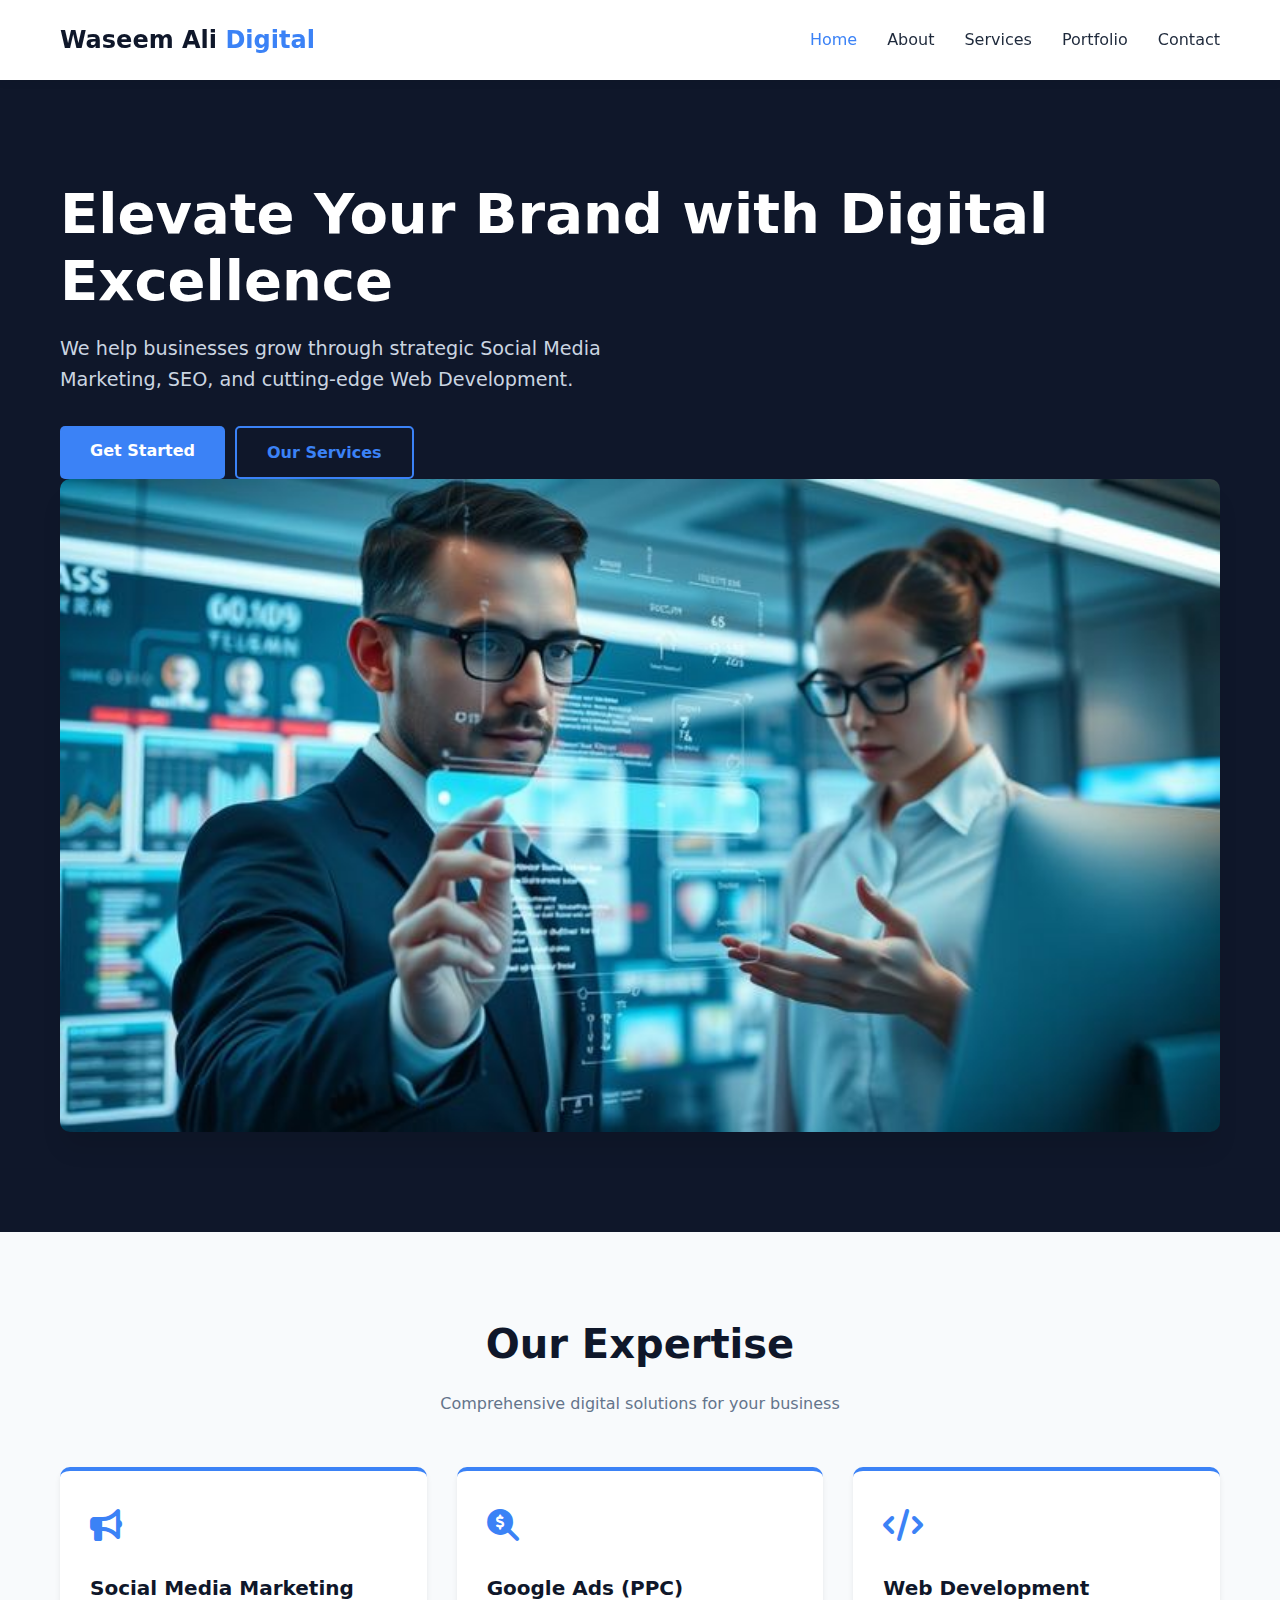
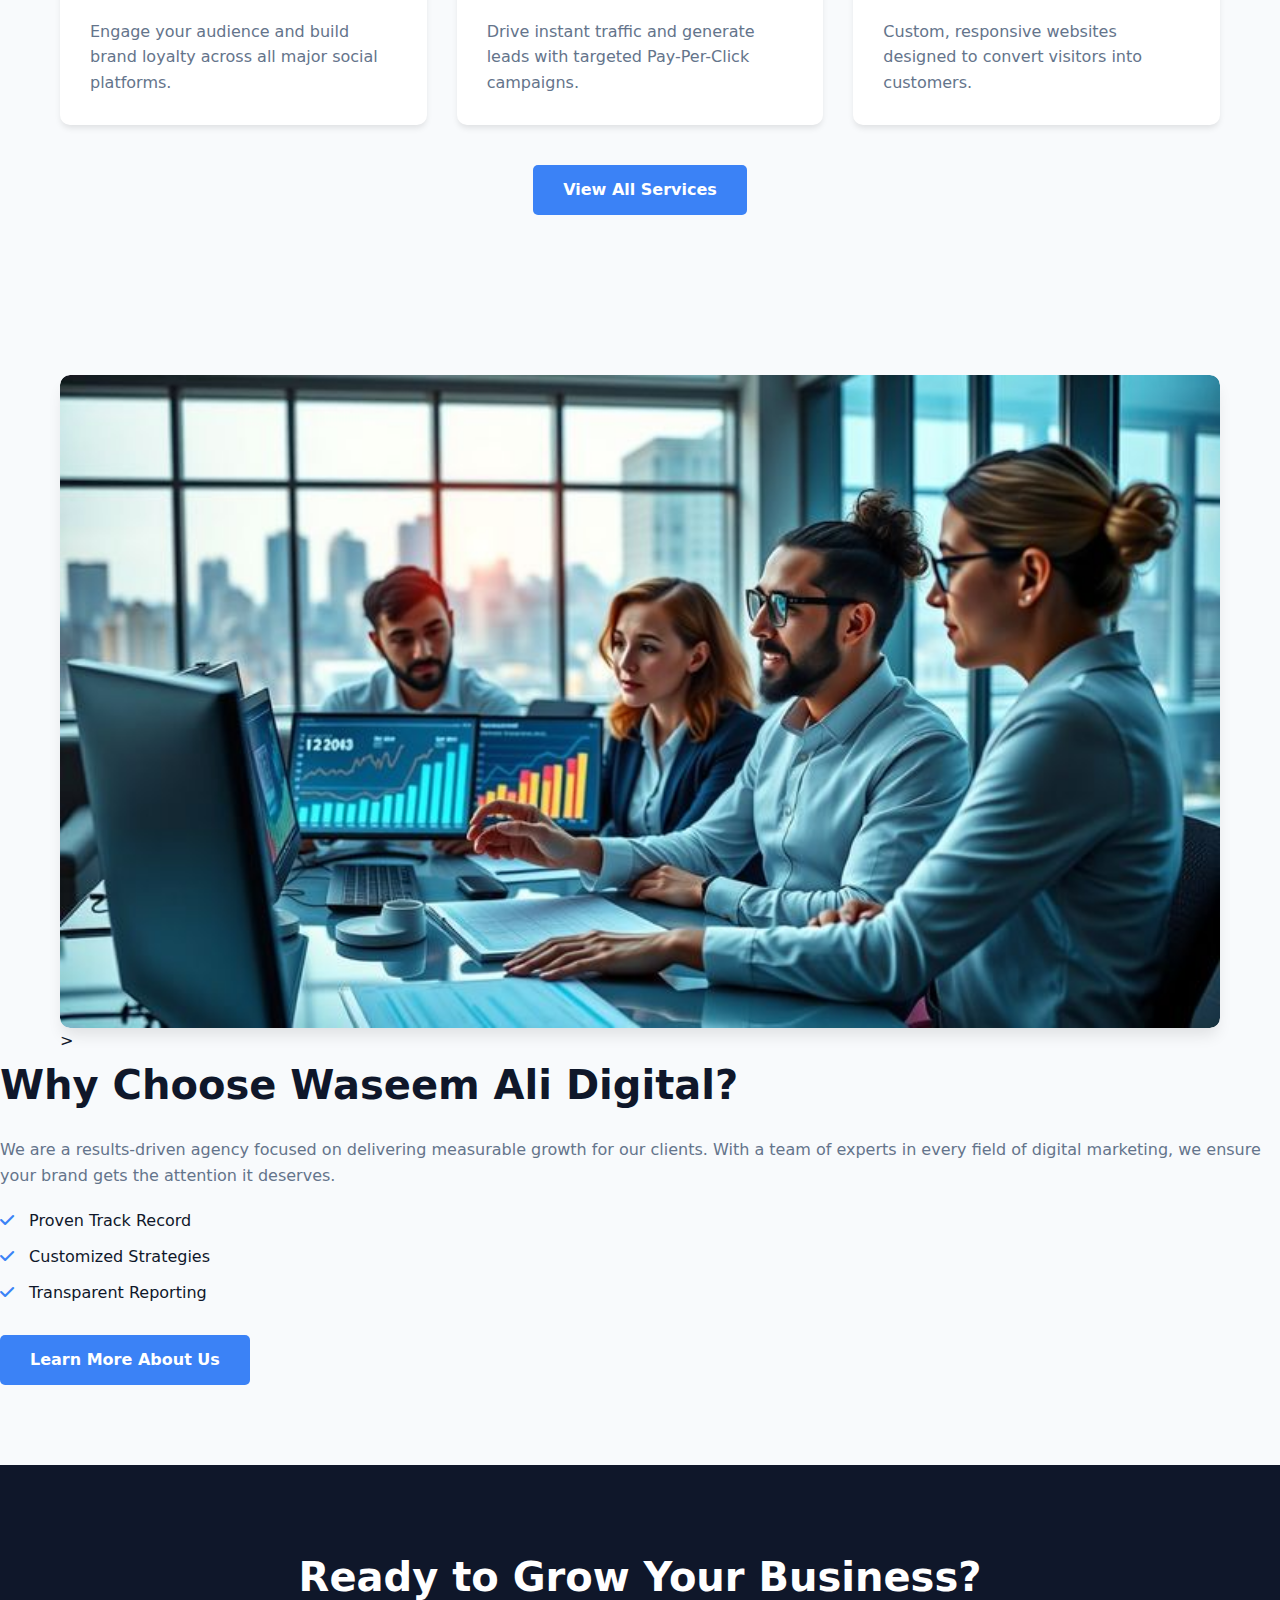
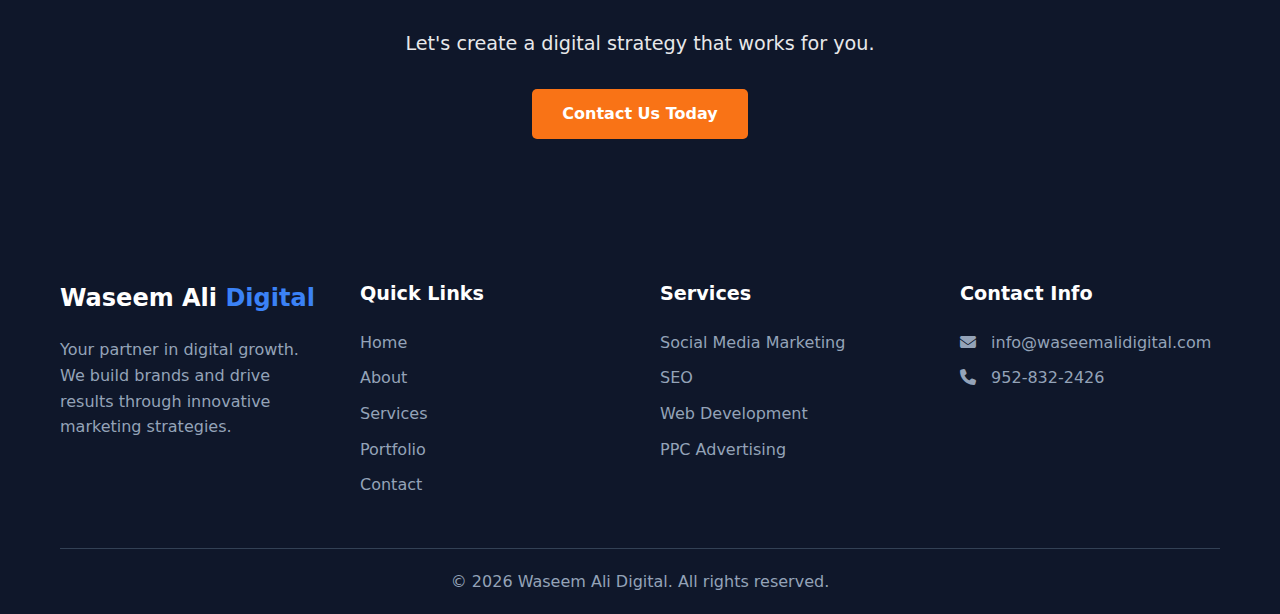
<file: index.html>
<!DOCTYPE html>
<html lang="en">
<head>
    <meta charset="UTF-8">
    <meta name="viewport" content="width=device-width, initial-scale=1.0">
    <title>Waseem Ali Digital | Digital Marketing Agency</title>
    <link rel="stylesheet" href="style.css">
    <link rel="stylesheet" href="https://cdnjs.cloudflare.com/ajax/libs/font-awesome/6.4.0/css/all.min.css">
</head>
<body>
    <!-- Header -->
    <header>
        <div class="container navbar">
            <a href="index.html" class="logo">Waseem Ali <span>Digital</span></a>
            <div class="mobile-toggle">
                <i class="fas fa-bars"></i>
            </div>
            <ul class="nav-links">
                <li><a href="index.html" class="active">Home</a></li>
                <li><a href="about.html">About</a></li>
                <li><a href="services.html">Services</a></li>
                <li><a href="portfolio.html">Portfolio</a></li>
                <li><a href="contact.html">Contact</a></li>
            </ul>
        </div>
    </header>

    <!-- Hero Section -->
    <section class="hero">
        <div class="container grid-2 items-center">
            <div class="hero-content">
                <h1>Elevate Your Brand with Digital Excellence</h1>
                <p>We help businesses grow through strategic Social Media Marketing, SEO, and cutting-edge Web Development.</p>
                <div class="flex gap-1">
                    <a href="contact.html" class="btn btn-primary">Get Started</a>
                    <a href="services.html" class="btn btn-outline">Our Services</a>
                </div>
            </div>
            <div class="hero-image">
                <!-- Placeholder for Hero Image -->
                <img src="image/a.jpeg" alt="Digital Marketing Strategy" style="width: 100%; border-radius: 10px; box-shadow: 0 20px 25px -5px rgba(0, 0, 0, 0.1);">
            </div>
        </div>
    </section>

    <!-- Services Preview -->
    <section class="section bg-light">
        <div class="container">
            <div class="text-center" style="margin-bottom: 50px;">
                <h2 style="font-size: 2.5rem; margin-bottom: 15px;">Our Expertise</h2>
                <p style="color: var(--gray);">Comprehensive digital solutions for your business</p>
            </div>
            <div class="grid grid-3">
                <div class="service-card">
                    <div class="service-icon"><i class="fas fa-bullhorn"></i></div>
                    <h3>Social Media Marketing</h3>
                    <p>Engage your audience and build brand loyalty across all major social platforms.</p>
                </div>
                <div class="service-card">
                    <div class="service-icon"><i class="fas fa-search-dollar"></i></div>
                    <h3>Google Ads (PPC)</h3>
                    <p>Drive instant traffic and generate leads with targeted Pay-Per-Click campaigns.</p>
                </div>
                <div class="service-card">
                    <div class="service-icon"><i class="fas fa-code"></i></div>
                    <h3>Web Development</h3>
                    <p>Custom, responsive websites designed to convert visitors into customers.</p>
                </div>
            </div>
            <div class="text-center" style="margin-top: 40px;">
                <a href="services.html" class="btn btn-primary">View All Services</a>
            </div>
        </div>
    </section>

    <!-- About Preview -->
    <section class="section">
        <div class="container grid-2 items-center">
            <div class="about-img">
                <img src="image/b.jpeg" alt="Team working" style="width: 100%; border-radius: 10px; box-shadow: 0 20px 25px -5px rgba(0, 0, 0, 0.1);">
            </div>>
            </div>
            <div class="about-content">
                <h2 style="font-size: 2.5rem; margin-bottom: 20px;">Why Choose Waseem Ali Digital?</h2>
                <p style="margin-bottom: 20px; color: var(--gray);">We are a results-driven agency focused on delivering measurable growth for our clients. With a team of experts in every field of digital marketing, we ensure your brand gets the attention it deserves.</p>
                <ul style="margin-bottom: 30px;">
                    <li style="margin-bottom: 10px;"><i class="fas fa-check" style="color: var(--secondary); margin-right: 10px;"></i> Proven Track Record</li>
                    <li style="margin-bottom: 10px;"><i class="fas fa-check" style="color: var(--secondary); margin-right: 10px;"></i> Customized Strategies</li>
                    <li style="margin-bottom: 10px;"><i class="fas fa-check" style="color: var(--secondary); margin-right: 10px;"></i> Transparent Reporting</li>
                </ul>
                <a href="about.html" class="btn btn-primary">Learn More About Us</a>
            </div>
        </div>
    </section>

    <!-- CTA Section -->
    <section class="section" style="background-color: var(--primary); color: var(--white); text-align: center;">
        <div class="container">
            <h2 style="font-size: 2.5rem; margin-bottom: 20px;">Ready to Grow Your Business?</h2>
            <p style="margin-bottom: 30px; font-size: 1.2rem; opacity: 0.9;">Let's create a digital strategy that works for you.</p>
            <a href="contact.html" class="btn btn-primary" style="background-color: var(--accent);">Contact Us Today</a>
        </div>
    </section>

    <!-- Footer -->
    <footer>
        <div class="container">
            <div class="footer-content">
                <div class="footer-col">
                    <h3 class="logo" style="color: var(--white); margin-bottom: 20px;">Waseem Ali <span>Digital</span></h3>
                    <p>Your partner in digital growth. We build brands and drive results through innovative marketing strategies.</p>
                </div>
                <div class="footer-col">
                    <h4>Quick Links</h4>
                    <ul>
                        <li><a href="index.html">Home</a></li>
                        <li><a href="about.html">About</a></li>
                        <li><a href="services.html">Services</a></li>
                        <li><a href="portfolio.html">Portfolio</a></li>
                        <li><a href="contact.html">Contact</a></li>
                    </ul>
                </div>
                <div class="footer-col">
                    <h4>Services</h4>
                    <ul>
                        <li><a href="services.html">Social Media Marketing</a></li>
                        <li><a href="services.html">SEO</a></li>
                        <li><a href="services.html">Web Development</a></li>
                        <li><a href="services.html">PPC Advertising</a></li>
                    </ul>
                </div>
                <div class="footer-col">
                    <h4>Contact Info</h4>
                    <ul>
                        <li><i class="fas fa-envelope" style="margin-right: 10px;"></i> info@waseemalidigital.com</li>
                        <li><i class="fas fa-phone" style="margin-right: 10px;"></i> 952-832-2426</li>
                    </ul>
                </div>
            </div>
            <div class="copyright">
                <p>&copy; 2026 Waseem Ali Digital. All rights reserved.</p>
            </div>
        </div>
    </footer>

    <script src="script.js"></script>
</body>
</html>
</file>
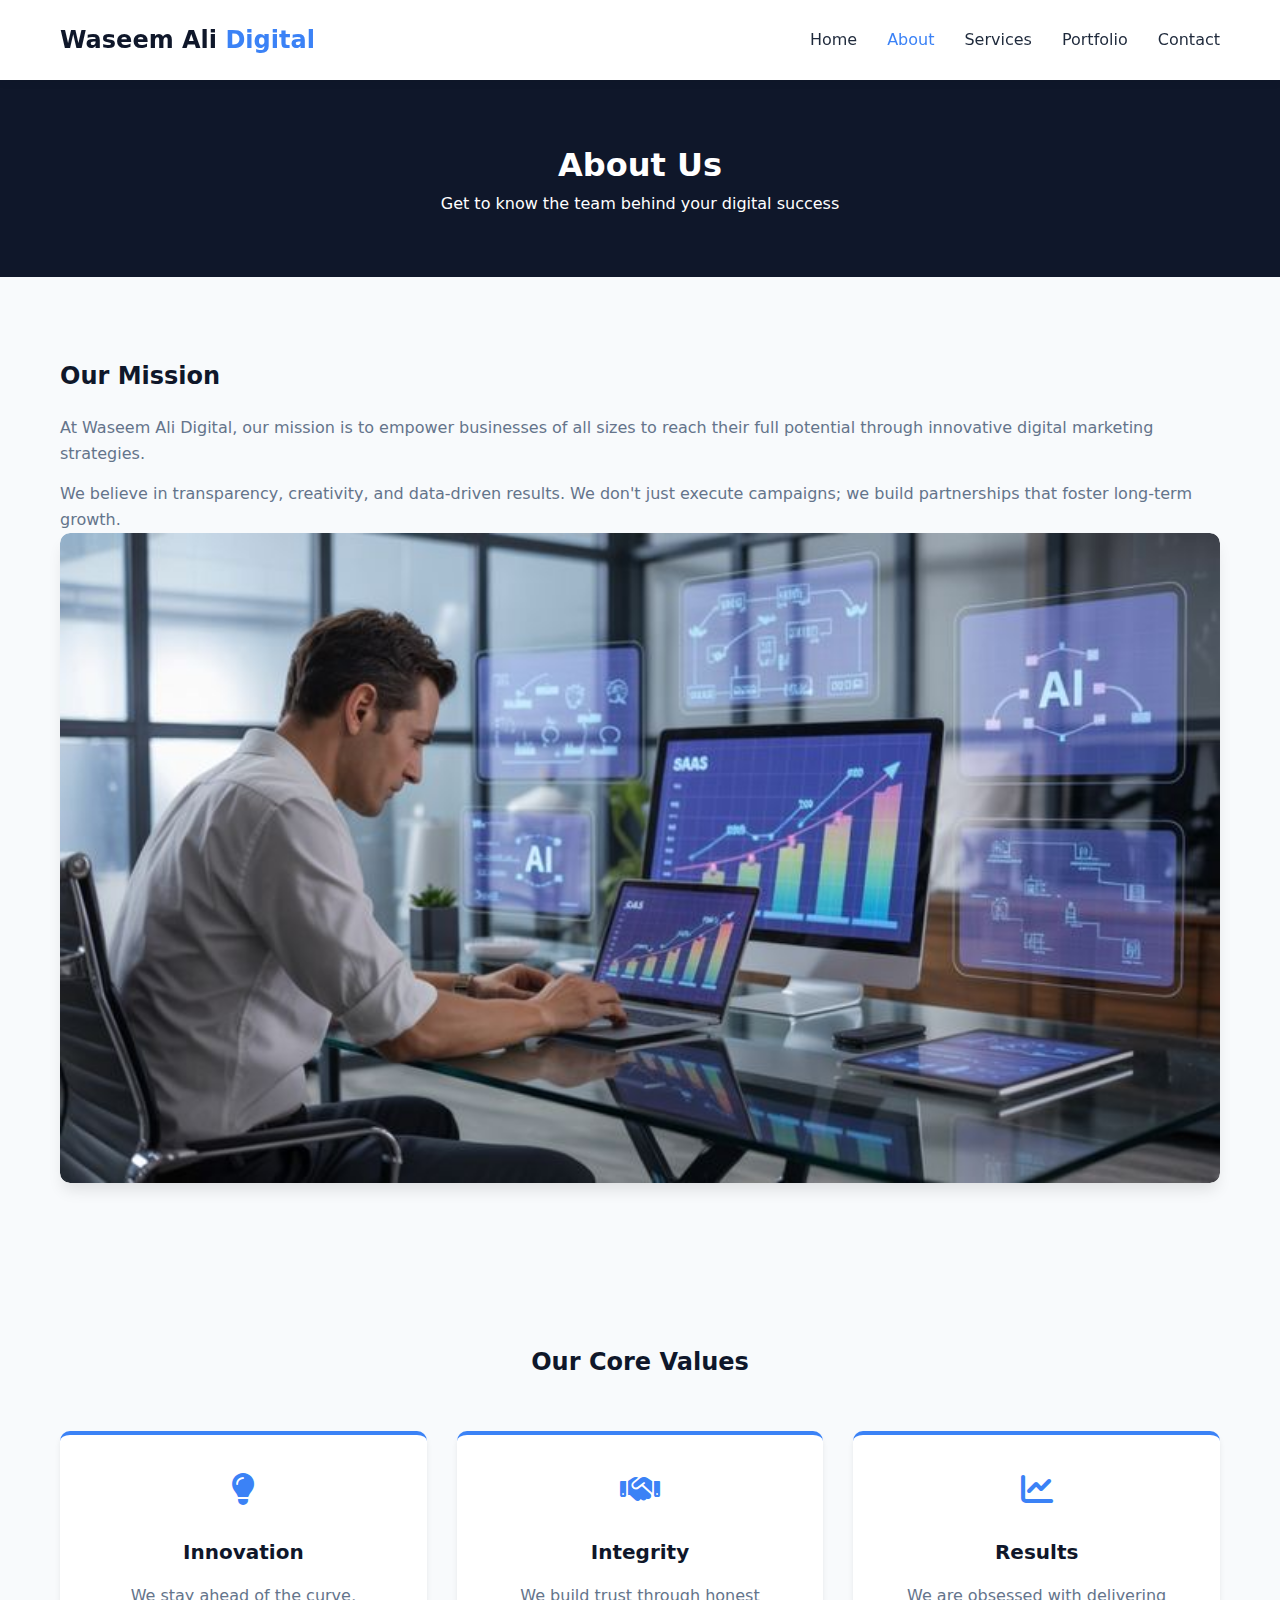
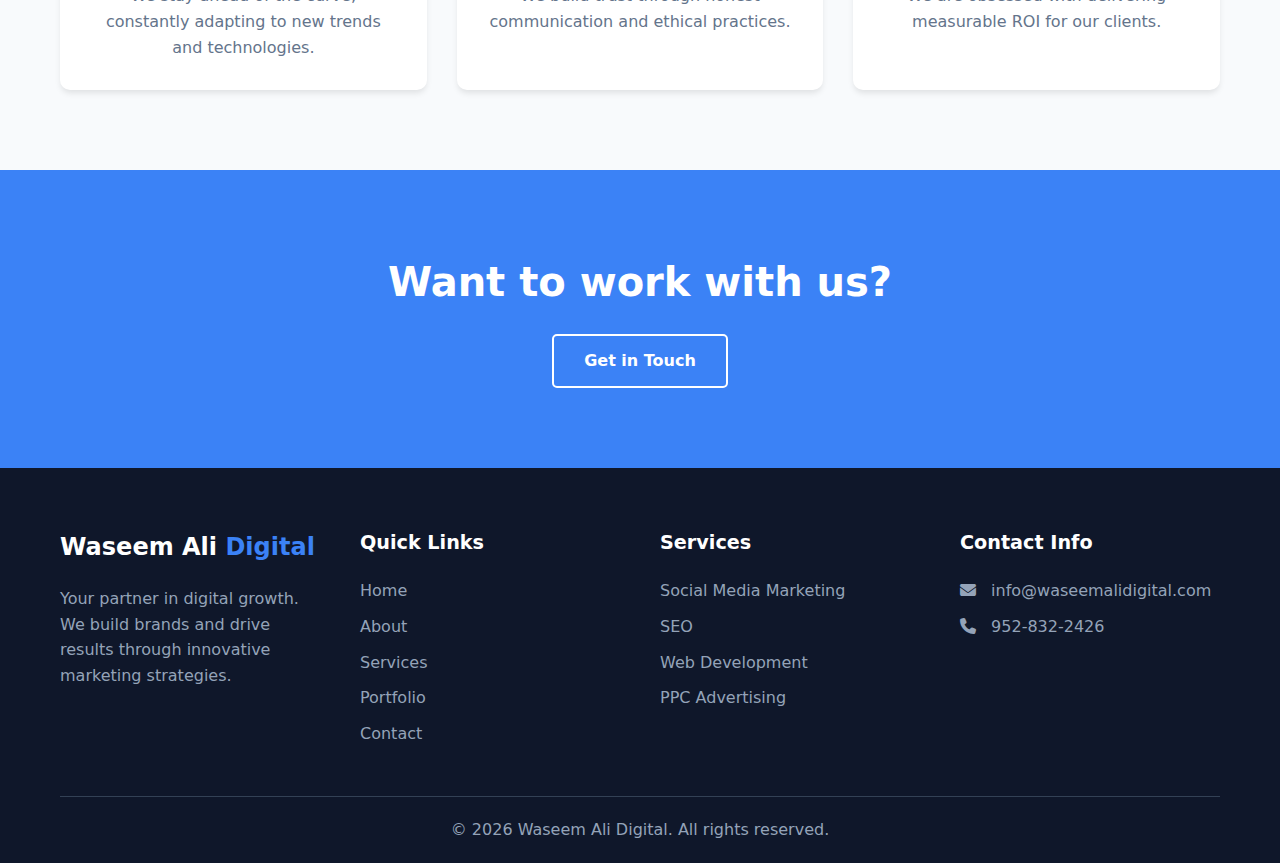
<file: about.html>
<!DOCTYPE html>
<html lang="en">
<head>
    <meta charset="UTF-8">
    <meta name="viewport" content="width=device-width, initial-scale=1.0">
    <title>About Us | Waseem Ali Digital</title>
    <link rel="stylesheet" href="style.css">
    <link rel="stylesheet" href="https://cdnjs.cloudflare.com/ajax/libs/font-awesome/6.4.0/css/all.min.css">
</head>
<body>
    <!-- Header -->
    <header>
        <div class="container navbar">
            <a href="index.html" class="logo">Waseem Ali <span>Digital</span></a>
            <div class="mobile-toggle">
                <i class="fas fa-bars"></i>
            </div>
            <ul class="nav-links">
                <li><a href="index.html">Home</a></li>
                <li><a href="about.html" class="active">About</a></li>
                <li><a href="services.html">Services</a></li>
                <li><a href="portfolio.html">Portfolio</a></li>
                <li><a href="contact.html">Contact</a></li>
            </ul>
        </div>
    </header>

    <!-- Page Header -->
    <section class="section" style="background-color: var(--primary); color: var(--white); text-align: center; padding: 60px 0;">
        <div class="container">
            <h1>About Us</h1>
            <p>Get to know the team behind your digital success</p>
        </div>
    </section>

    <!-- Mission Section -->
    <section class="section">
        <div class="container grid-2 items-center">
            <div>
                <h2 style="margin-bottom: 20px;">Our Mission</h2>
                <p style="margin-bottom: 15px; color: var(--gray);">At Waseem Ali Digital, our mission is to empower businesses of all sizes to reach their full potential through innovative digital marketing strategies.</p>
                <p style="color: var(--gray);">We believe in transparency, creativity, and data-driven results. We don't just execute campaigns; we build partnerships that foster long-term growth.</p>
            </div>
            <div class="about-img">
                <img src="image/C.jpeg" alt="Mission" style="width: 100%; border-radius: 10px; box-shadow: 0 20px 25px -5px rgba(0, 0, 0, 0.1);">
            </div>
        </div>
    </section>

    <!-- Values Section -->
    <section class="section bg-light" style="background-color: var(--light);">
        <div class="container">
            <div class="text-center" style="margin-bottom: 50px;">
                <h2>Our Core Values</h2>
            </div>
            <div class="grid grid-3">
                <div class="service-card text-center">
                    <div class="service-icon"><i class="fas fa-lightbulb"></i></div>
                    <h3>Innovation</h3>
                    <p>We stay ahead of the curve, constantly adapting to new trends and technologies.</p>
                </div>
                <div class="service-card text-center">
                    <div class="service-icon"><i class="fas fa-handshake"></i></div>
                    <h3>Integrity</h3>
                    <p>We build trust through honest communication and ethical practices.</p>
                </div>
                <div class="service-card text-center">
                    <div class="service-icon"><i class="fas fa-chart-line"></i></div>
                    <h3>Results</h3>
                    <p>We are obsessed with delivering measurable ROI for our clients.</p>
                </div>
            </div>
        </div>
    </section>

    <!-- CTA Section -->
    <section class="section" style="background-color: var(--secondary); color: var(--white); text-align: center;">
        <div class="container">
            <h2 style="font-size: 2.5rem; margin-bottom: 20px;">Want to work with us?</h2>
            <a href="contact.html" class="btn btn-outline" style="color: var(--white); border-color: var(--white);">Get in Touch</a>
        </div>
    </section>

    <!-- Footer -->
    <footer>
        <div class="container">
            <div class="footer-content">
                <div class="footer-col">
                    <h3 class="logo" style="color: var(--white); margin-bottom: 20px;">Waseem Ali <span>Digital</span></h3>
                    <p>Your partner in digital growth. We build brands and drive results through innovative marketing strategies.</p>
                </div>
                <div class="footer-col">
                    <h4>Quick Links</h4>
                    <ul>
                        <li><a href="index.html">Home</a></li>
                        <li><a href="about.html">About</a></li>
                        <li><a href="services.html">Services</a></li>
                        <li><a href="portfolio.html">Portfolio</a></li>
                        <li><a href="contact.html">Contact</a></li>
                    </ul>
                </div>
                <div class="footer-col">
                    <h4>Services</h4>
                    <ul>
                        <li><a href="services.html">Social Media Marketing</a></li>
                        <li><a href="services.html">SEO</a></li>
                        <li><a href="services.html">Web Development</a></li>
                        <li><a href="services.html">PPC Advertising</a></li>
                    </ul>
                </div>
                <div class="footer-col">
                    <h4>Contact Info</h4>
                    <ul>
                        <li><i class="fas fa-envelope" style="margin-right: 10px;"></i> info@waseemalidigital.com</li>
                        <li><i class="fas fa-phone" style="margin-right: 10px;"></i> 952-832-2426</li>
                    </ul>
                </div>
            </div>
            <div class="copyright">
                <p>&copy; 2026 Waseem Ali Digital. All rights reserved.</p>
            </div>
        </div>
    </footer>

    <script src="script.js"></script>
</body>
</html>
</file>
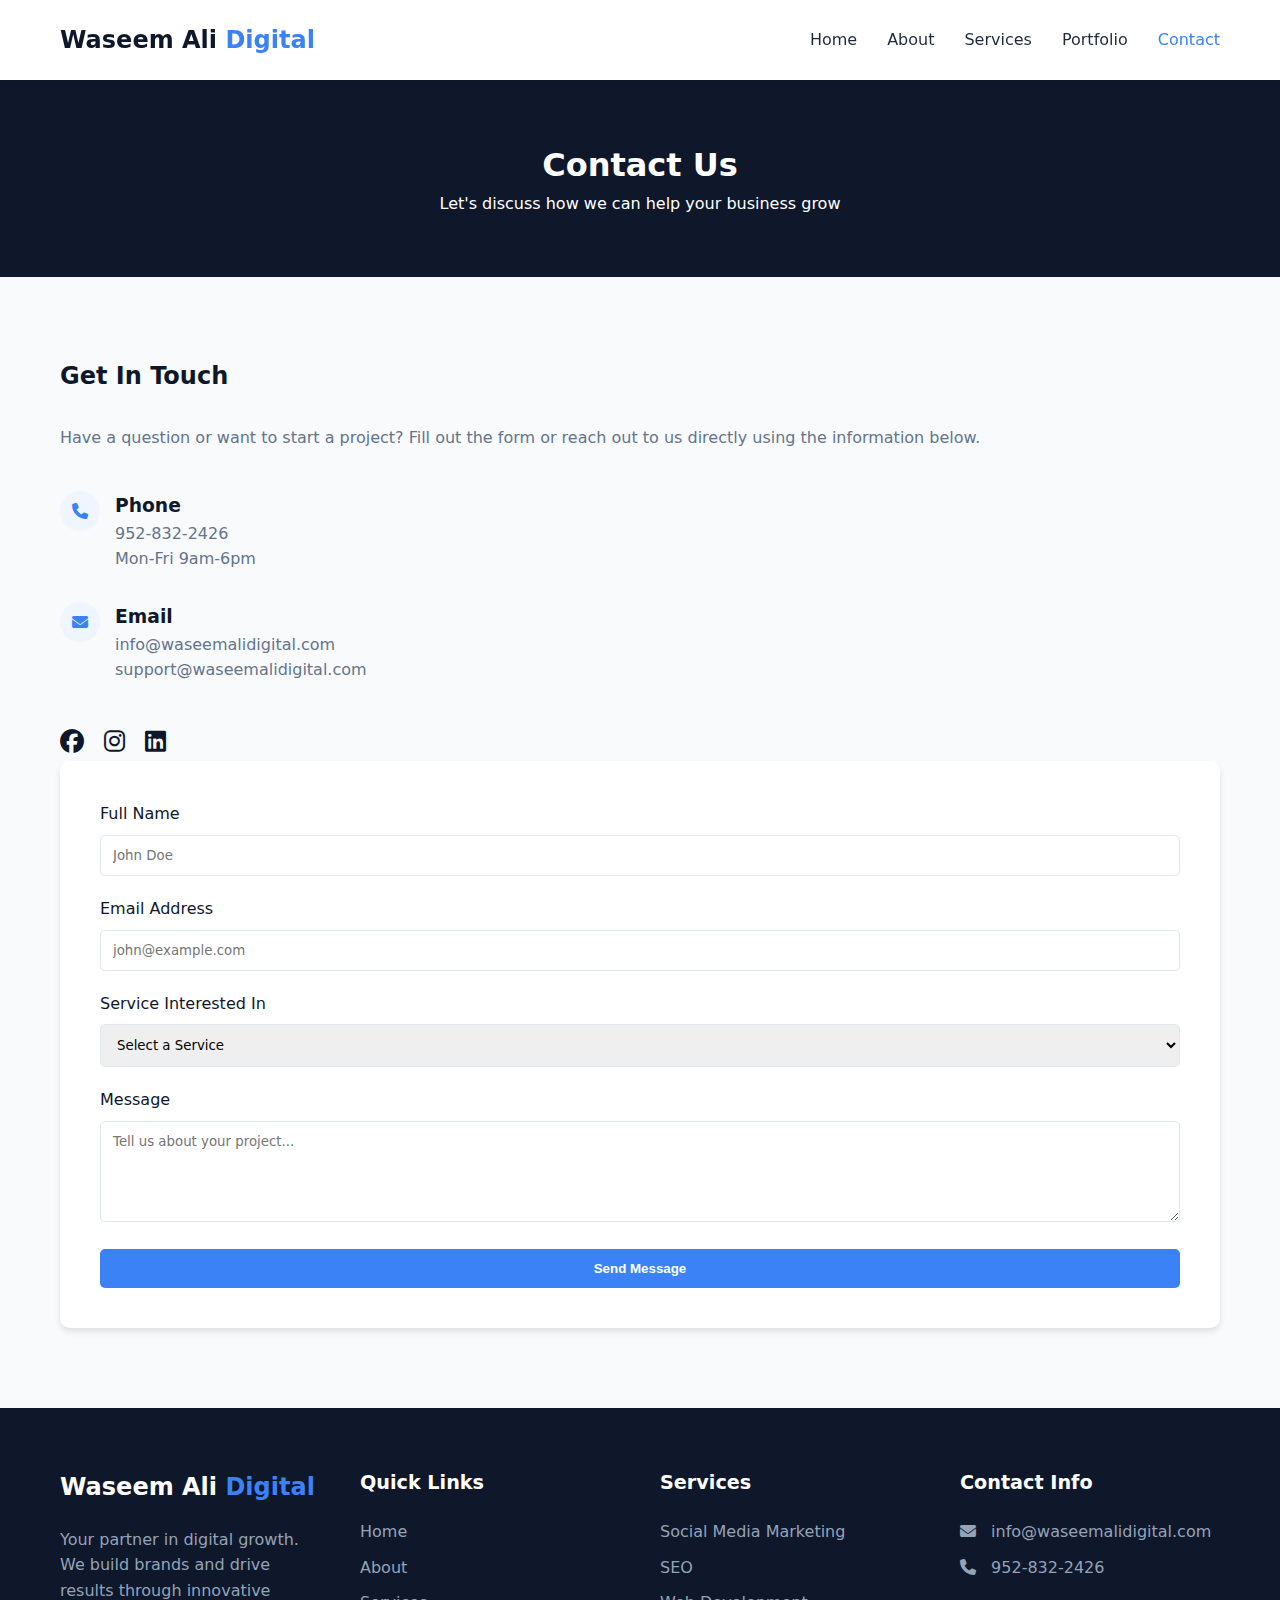
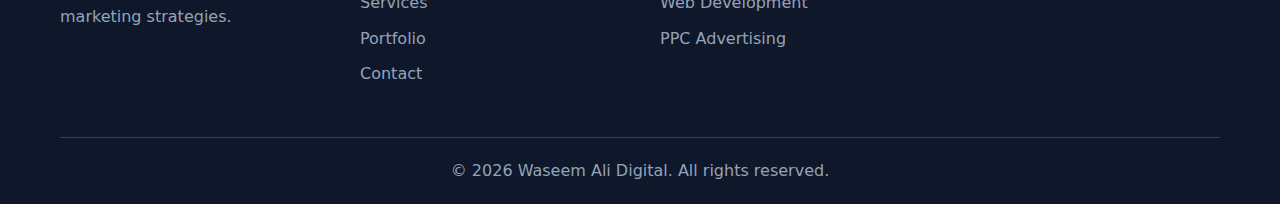
<file: contact.html>
<!DOCTYPE html>
<html lang="en">
<head>
    <meta charset="UTF-8">
    <meta name="viewport" content="width=device-width, initial-scale=1.0">
    <title>Contact Us | Waseem Ali Digital</title>
    <link rel="stylesheet" href="style.css">
    <link rel="stylesheet" href="https://cdnjs.cloudflare.com/ajax/libs/font-awesome/6.4.0/css/all.min.css">
</head>
<body>
    <!-- Header -->
    <header>
        <div class="container navbar">
            <a href="index.html" class="logo">Waseem Ali <span>Digital</span></a>
            <div class="mobile-toggle">
                <i class="fas fa-bars"></i>
            </div>
            <ul class="nav-links">
                <li><a href="index.html">Home</a></li>
                <li><a href="about.html">About</a></li>
                <li><a href="services.html">Services</a></li>
                <li><a href="portfolio.html">Portfolio</a></li>
                <li><a href="contact.html" class="active">Contact</a></li>
            </ul>
        </div>
    </header>

    <!-- Page Header -->
    <section class="section" style="background-color: var(--primary); color: var(--white); text-align: center; padding: 60px 0;">
        <div class="container">
            <h1>Contact Us</h1>
            <p>Let's discuss how we can help your business grow</p>
        </div>
    </section>

    <!-- Contact Section -->
    <section class="section">
        <div class="container grid-2">
            <!-- Contact Info -->
            <div>
                <h2 style="margin-bottom: 30px;">Get In Touch</h2>
                <p style="margin-bottom: 40px; color: var(--gray);">Have a question or want to start a project? Fill out the form or reach out to us directly using the information below.</p>
                
                <div class="contact-info-item">
                    <div class="contact-icon"><i class="fas fa-phone"></i></div>
                    <div>
                        <h3>Phone</h3>
                        <p style="color: var(--gray);">952-832-2426</p>
                        <p style="color: var(--gray);">Mon-Fri 9am-6pm</p>
                    </div>
                </div>

                <div class="contact-info-item">
                    <div class="contact-icon"><i class="fas fa-envelope"></i></div>
                    <div>
                        <h3>Email</h3>
                        <p style="color: var(--gray);">info@waseemalidigital.com</p>
                        <p style="color: var(--gray);">support@waseemalidigital.com</p>
                    </div>
                </div>

                <!-- Social Icons -->
                <div class="flex gap-2" style="margin-top: 40px;">
                    <a href="https://www.facebook.com/profile.php?id=61555634061886" style="font-size: 1.5rem; color: var(--primary);"><i class="fab fa-facebook"></i></a>
                    <a href="https://www.instagram.com/waseem_ali_digital/" style="font-size: 1.5rem; color: var(--primary);"><i class="fab fa-instagram"></i></a>
                    <a href="https://www.linkedin.com/in/waseem-ali-b005123a4/" style="font-size: 1.5rem; color: var(--primary);"><i class="fab fa-linkedin"></i></a>
                </div>
            </div>

            <!-- Contact Form -->
            <div class="contact-form">
                <form>
                    <div class="form-group">
                        <label for="name">Full Name</label>
                        <input type="text" id="name" class="form-control" placeholder="John Doe" required>
                    </div>
                    <div class="form-group">
                        <label for="email">Email Address</label>
                        <input type="email" id="email" class="form-control" placeholder="john@example.com" required>
                    </div>
                    <div class="form-group">
                        <label for="service">Service Interested In</label>
                        <select id="service" class="form-control">
                            <option value="">Select a Service</option>
                            <option value="social-media">Social Media Marketing</option>
                            <option value="google-ads">Google Ads (PPC)</option>
                            <option value="seo">SEO</option>
                            <option value="web-dev">Web Development</option>
                            <option value="meta-ads">Meta Ads</option>
                            <option value="facebook-ads">Facebook Ads</option>
                            <option value="other">Other</option>
                        </select>
                    </div>
                    <div class="form-group">
                        <label for="message">Message</label>
                        <textarea id="message" class="form-control" rows="5" placeholder="Tell us about your project..." required></textarea>
                    </div>
                    <button type="submit" class="btn btn-primary" style="width: 100%;">Send Message</button>
                </form>
            </div>
        </div>
    </section>

    <!-- Footer -->
    <footer>
        <div class="container">
            <div class="footer-content">
                <div class="footer-col">
                    <h3 class="logo" style="color: var(--white); margin-bottom: 20px;">Waseem Ali <span>Digital</span></h3>
                    <p>Your partner in digital growth. We build brands and drive results through innovative marketing strategies.</p>
                </div>
                <div class="footer-col">
                    <h4>Quick Links</h4>
                    <ul>
                        <li><a href="index.html">Home</a></li>
                        <li><a href="about.html">About</a></li>
                        <li><a href="services.html">Services</a></li>
                        <li><a href="portfolio.html">Portfolio</a></li>
                        <li><a href="contact.html">Contact</a></li>
                    </ul>
                </div>
                <div class="footer-col">
                    <h4>Services</h4>
                    <ul>
                        <li><a href="services.html">Social Media Marketing</a></li>
                        <li><a href="services.html">SEO</a></li>
                        <li><a href="services.html">Web Development</a></li>
                        <li><a href="services.html">PPC Advertising</a></li>
                    </ul>
                </div>
                <div class="footer-col">
                    <h4>Contact Info</h4>
                    <ul>
                        <li><i class="fas fa-envelope" style="margin-right: 10px;"></i> info@waseemalidigital.com</li>
                        <li><i class="fas fa-phone" style="margin-right: 10px;"></i> 952-832-2426</li>
                    </ul>
                </div>
            </div>
            <div class="copyright">
                <p>&copy; 2026 Waseem Ali Digital. All rights reserved.</p>
            </div>
        </div>
    </footer>

    <script src="script.js"></script>
</body>
</html>
</file>
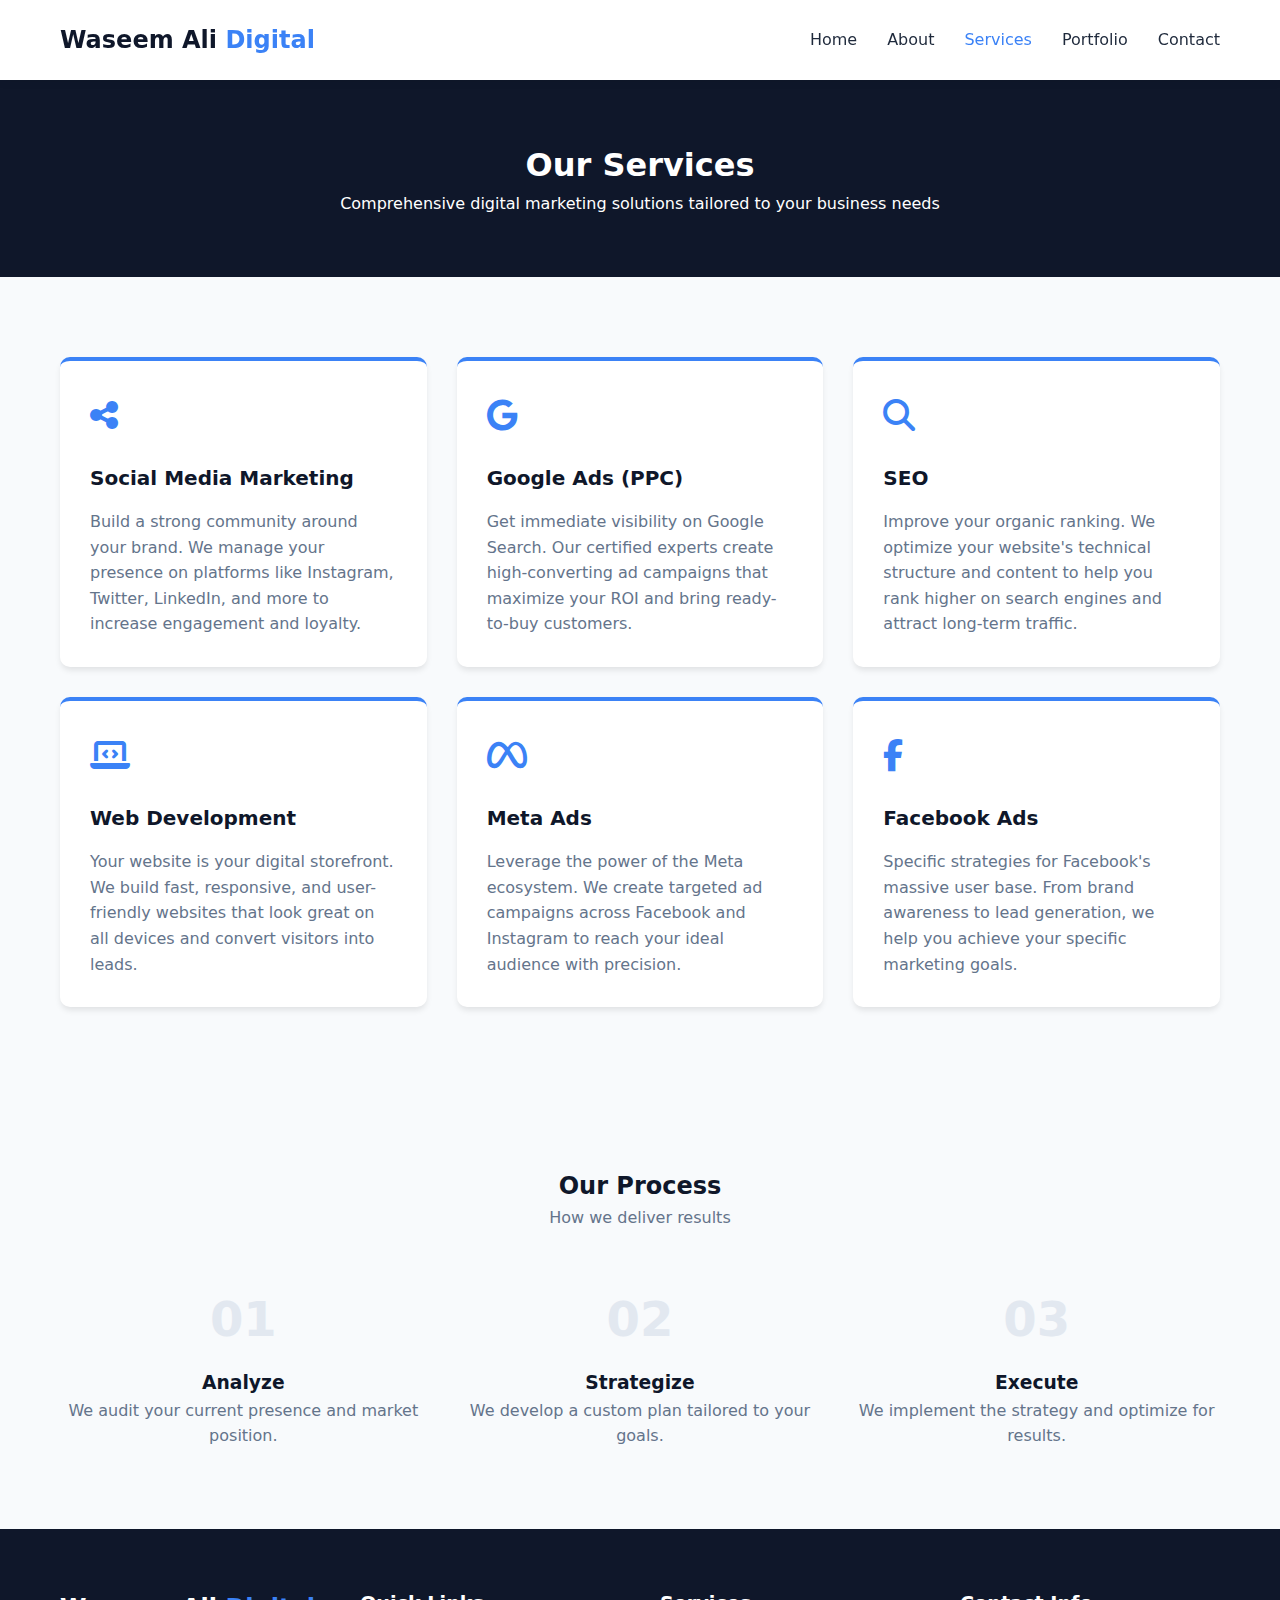
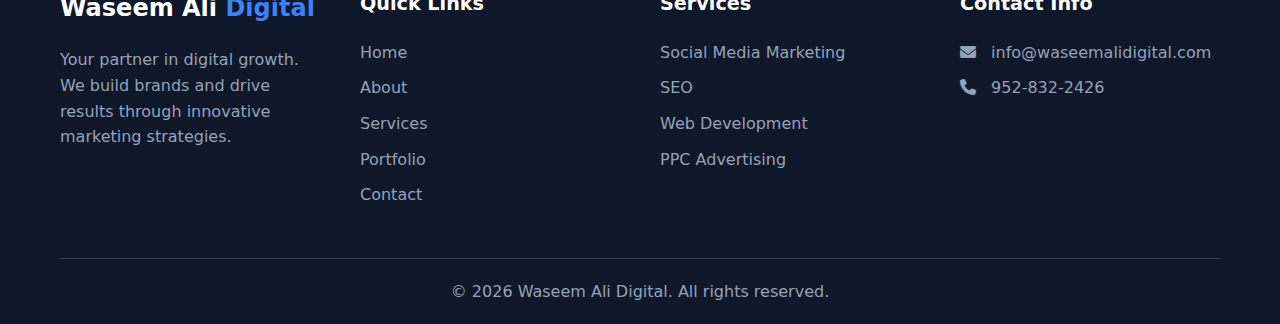
<file: services.html>
<!DOCTYPE html>
<html lang="en">
<head>
    <meta charset="UTF-8">
    <meta name="viewport" content="width=device-width, initial-scale=1.0">
    <title>Our Services | Waseem Ali Digital</title>
    <link rel="stylesheet" href="style.css">
    <link rel="stylesheet" href="https://cdnjs.cloudflare.com/ajax/libs/font-awesome/6.4.0/css/all.min.css">
</head>
<body>
    <!-- Header -->
    <header>
        <div class="container navbar">
            <a href="index.html" class="logo">Waseem Ali <span>Digital</span></a>
            <div class="mobile-toggle">
                <i class="fas fa-bars"></i>
            </div>
            <ul class="nav-links">
                <li><a href="index.html">Home</a></li>
                <li><a href="about.html">About</a></li>
                <li><a href="services.html" class="active">Services</a></li>
                <li><a href="portfolio.html">Portfolio</a></li>
                <li><a href="contact.html">Contact</a></li>
            </ul>
        </div>
    </header>

    <!-- Page Header -->
    <section class="section" style="background-color: var(--primary); color: var(--white); text-align: center; padding: 60px 0;">
        <div class="container">
            <h1>Our Services</h1>
            <p>Comprehensive digital marketing solutions tailored to your business needs</p>
        </div>
    </section>

    <!-- Services Grid -->
    <section class="section">
        <div class="container">
            <div class="grid grid-3">
                <!-- Social Media Marketing -->
                <div class="service-card">
                    <div class="service-icon"><i class="fas fa-share-alt"></i></div>
                    <h3>Social Media Marketing</h3>
                    <p>Build a strong community around your brand. We manage your presence on platforms like Instagram, Twitter, LinkedIn, and more to increase engagement and loyalty.</p>
                </div>

                <!-- Google Ads (PPC) -->
                <div class="service-card">
                    <div class="service-icon"><i class="fab fa-google"></i></div>
                    <h3>Google Ads (PPC)</h3>
                    <p>Get immediate visibility on Google Search. Our certified experts create high-converting ad campaigns that maximize your ROI and bring ready-to-buy customers.</p>
                </div>

                <!-- SEO -->
                <div class="service-card">
                    <div class="service-icon"><i class="fas fa-search"></i></div>
                    <h3>SEO</h3>
                    <p>Improve your organic ranking. We optimize your website's technical structure and content to help you rank higher on search engines and attract long-term traffic.</p>
                </div>

                <!-- Web Development -->
                <div class="service-card">
                    <div class="service-icon"><i class="fas fa-laptop-code"></i></div>
                    <h3>Web Development</h3>
                    <p>Your website is your digital storefront. We build fast, responsive, and user-friendly websites that look great on all devices and convert visitors into leads.</p>
                </div>

                <!-- Meta Ads -->
                <div class="service-card">
                    <div class="service-icon"><i class="fab fa-meta"></i></div>
                    <h3>Meta Ads</h3>
                    <p>Leverage the power of the Meta ecosystem. We create targeted ad campaigns across Facebook and Instagram to reach your ideal audience with precision.</p>
                </div>

                <!-- Facebook Ads -->
                <div class="service-card">
                    <div class="service-icon"><i class="fab fa-facebook-f"></i></div>
                    <h3>Facebook Ads</h3>
                    <p>Specific strategies for Facebook's massive user base. From brand awareness to lead generation, we help you achieve your specific marketing goals.</p>
                </div>
            </div>
        </div>
    </section>

    <!-- Process Section -->
    <section class="section bg-light" style="background-color: var(--light);">
        <div class="container">
            <div class="text-center" style="margin-bottom: 50px;">
                <h2>Our Process</h2>
                <p style="color: var(--gray);">How we deliver results</p>
            </div>
            <div class="grid grid-3 text-center">
                <div>
                    <div style="font-size: 3rem; font-weight: 800; color: #e2e8f0; margin-bottom: 10px;">01</div>
                    <h3>Analyze</h3>
                    <p style="color: var(--gray);">We audit your current presence and market position.</p>
                </div>
                <div>
                    <div style="font-size: 3rem; font-weight: 800; color: #e2e8f0; margin-bottom: 10px;">02</div>
                    <h3>Strategize</h3>
                    <p style="color: var(--gray);">We develop a custom plan tailored to your goals.</p>
                </div>
                <div>
                    <div style="font-size: 3rem; font-weight: 800; color: #e2e8f0; margin-bottom: 10px;">03</div>
                    <h3>Execute</h3>
                    <p style="color: var(--gray);">We implement the strategy and optimize for results.</p>
                </div>
            </div>
        </div>
    </section>

    <!-- Footer -->
    <footer>
        <div class="container">
            <div class="footer-content">
                <div class="footer-col">
                    <h3 class="logo" style="color: var(--white); margin-bottom: 20px;">Waseem Ali <span>Digital</span></h3>
                    <p>Your partner in digital growth. We build brands and drive results through innovative marketing strategies.</p>
                </div>
                <div class="footer-col">
                    <h4>Quick Links</h4>
                    <ul>
                        <li><a href="index.html">Home</a></li>
                        <li><a href="about.html">About</a></li>
                        <li><a href="services.html">Services</a></li>
                        <li><a href="portfolio.html">Portfolio</a></li>
                        <li><a href="contact.html">Contact</a></li>
                    </ul>
                </div>
                <div class="footer-col">
                    <h4>Services</h4>
                    <ul>
                        <li><a href="services.html">Social Media Marketing</a></li>
                        <li><a href="services.html">SEO</a></li>
                        <li><a href="services.html">Web Development</a></li>
                        <li><a href="services.html">PPC Advertising</a></li>
                    </ul>
                </div>
                <div class="footer-col">
                    <h4>Contact Info</h4>
                    <ul>
                        <li><i class="fas fa-envelope" style="margin-right: 10px;"></i> info@waseemalidigital.com</li>
                        <li><i class="fas fa-phone" style="margin-right: 10px;"></i> 952-832-2426</li>
                    </ul>
                </div>
            </div>
            <div class="copyright">
                <p>&copy; 2026 Waseem Ali Digital. All rights reserved.</p>
            </div>
        </div>
    </footer>

    <script src="script.js"></script>
</body>
</html>
</file>
<file: style.css>
:root {
    --primary: #0f172a;
    --secondary: #3b82f6;
    --accent: #f97316;
    --light: #f8fafc;
    --gray: #64748b;
    --dark: #1e293b;
    --white: #ffffff;
    --max-width: 1200px;
    --header-height: 80px;
}

* {
    margin: 0;
    padding: 0;
    box-sizing: border-box;
}

body {
    font-family: 'Inter', system-ui, -apple-system, sans-serif;
    line-height: 1.6;
    color: var(--primary);
    background-color: var(--light);
}

a {
    text-decoration: none;
    color: inherit;
    transition: color 0.3s;
}

ul {
    list-style: none;
}

img {
    max-width: 100%;
    height: auto;
    display: block;
}

/* Layout Utilities */
.container {
    max-width: var(--max-width);
    margin: 0 auto;
    padding: 0 20px;
}

.section {
    padding: 80px 0;
}

.grid {
    display: grid;
    gap: 30px;
}

.grid-2 {
    grid-template-columns: repeat(2, 1fr);
}

.grid-3 {
    grid-template-columns: repeat(3, 1fr);
}

.flex {
    display: flex;
}

.flex-col {
    flex-direction: column;
}

.items-center {
    align-items: center;
}

.justify-between {
    justify-content: space-between;
}

.justify-center {
    justify-content: center;
}

.gap-1 { gap: 10px; }
.gap-2 { gap: 20px; }

.text-center { text-align: center; }

/* Buttons */
.btn {
    display: inline-block;
    padding: 12px 30px;
    border-radius: 5px;
    font-weight: 600;
    cursor: pointer;
    transition: all 0.3s;
    border: none;
}

.btn-primary {
    background-color: var(--secondary);
    color: var(--white);
}

.btn-primary:hover {
    background-color: #2563eb;
    transform: translateY(-2px);
}

.btn-outline {
    border: 2px solid var(--secondary);
    color: var(--secondary);
    background: transparent;
}

.btn-outline:hover {
    background-color: var(--secondary);
    color: var(--white);
}

/* Header */
header {
    background-color: var(--white);
    box-shadow: 0 2px 10px rgba(0,0,0,0.05);
    height: var(--header-height);
    position: sticky;
    top: 0;
    z-index: 1000;
}

.navbar {
    height: 100%;
    display: flex;
    justify-content: space-between;
    align-items: center;
}

.logo {
    font-size: 1.5rem;
    font-weight: 800;
    color: var(--primary);
}

.logo span {
    color: var(--secondary);
}

.nav-links {
    display: flex;
    gap: 30px;
}

.nav-links a {
    font-weight: 500;
    color: var(--dark);
}

.nav-links a:hover, .nav-links a.active {
    color: var(--secondary);
}

.mobile-toggle {
    display: none;
    font-size: 1.5rem;
    cursor: pointer;
}

/* Hero Section */
.hero {
    background-color: var(--primary);
    color: var(--white);
    padding: 100px 0;
    position: relative;
    overflow: hidden;
}

.hero-content h1 {
    font-size: 3.5rem;
    line-height: 1.2;
    margin-bottom: 20px;
}

.hero-content p {
    font-size: 1.2rem;
    color: #cbd5e1;
    margin-bottom: 30px;
    max-width: 600px;
}

/* Services Section */
.service-card {
    background: var(--white);
    padding: 30px;
    border-radius: 10px;
    box-shadow: 0 4px 6px -1px rgba(0, 0, 0, 0.1);
    transition: transform 0.3s;
    border-top: 4px solid var(--secondary);
}

.service-card:hover {
    transform: translateY(-5px);
}

.service-icon {
    font-size: 2rem;
    color: var(--secondary);
    margin-bottom: 20px;
}

.service-card h3 {
    margin-bottom: 15px;
    font-size: 1.25rem;
}

.service-card p {
    color: var(--gray);
}

/* Portfolio Section */
.portfolio-item {
    position: relative;
    border-radius: 10px;
    overflow: hidden;
    box-shadow: 0 4px 6px rgba(0,0,0,0.1);
}

.portfolio-img {
    width: 100%;
    height: 250px;
    background-color: #ddd;
    object-fit: cover;
}

.portfolio-info {
    padding: 20px;
    background: var(--white);
}

.portfolio-info h3 {
    margin-bottom: 10px;
}

.portfolio-info p {
    color: var(--gray);
    font-size: 0.9rem;
}

/* About Section */
.about-img {
    border-radius: 10px;
    overflow: hidden;
    box-shadow: 0 10px 15px -3px rgba(0, 0, 0, 0.1);
}

/* Contact Section */
.contact-form {
    background: var(--white);
    padding: 40px;
    border-radius: 10px;
    box-shadow: 0 4px 6px rgba(0,0,0,0.1);
}

.form-group {
    margin-bottom: 20px;
}

.form-group label {
    display: block;
    margin-bottom: 8px;
    font-weight: 500;
}

.form-control {
    width: 100%;
    padding: 12px;
    border: 1px solid #e2e8f0;
    border-radius: 5px;
    font-family: inherit;
}

.form-control:focus {
    outline: none;
    border-color: var(--secondary);
    box-shadow: 0 0 0 3px rgba(59, 130, 246, 0.1);
}

.contact-info-item {
    display: flex;
    align-items: flex-start;
    gap: 15px;
    margin-bottom: 30px;
}

.contact-icon {
    width: 40px;
    height: 40px;
    background: #eff6ff;
    color: var(--secondary);
    display: flex;
    align-items: center;
    justify-content: center;
    border-radius: 50%;
    flex-shrink: 0;
}

/* Footer */
footer {
    background-color: var(--primary);
    color: #94a3b8;
    padding: 60px 0 20px;
}

.footer-content {
    display: grid;
    grid-template-columns: repeat(auto-fit, minmax(200px, 1fr));
    gap: 40px;
    margin-bottom: 40px;
}

.footer-col h4 {
    color: var(--white);
    margin-bottom: 20px;
    font-size: 1.2rem;
}

.footer-col ul li {
    margin-bottom: 10px;
}

.footer-col ul li a:hover {
    color: var(--white);
}

.copyright {
    text-align: center;
    padding-top: 20px;
    border-top: 1px solid #334155;
}

/* Responsive */
@media (max-width: 768px) {
    .nav-links {
        position: absolute;
        top: var(--header-height);
        left: 0;
        right: 0;
        background: var(--white);
        flex-direction: column;
        padding: 20px;
        box-shadow: 0 10px 15px rgba(0,0,0,0.1);
        transform: translateY(-150%);
        transition: transform 0.3s ease-in-out;
        z-index: 999;
    }

    .nav-links.active {
        transform: translateY(0);
    }

    .mobile-toggle {
        display: block;
    }

    .grid-2, .grid-3 {
        grid-template-columns: 1fr;
    }
    
    .hero-content h1 {
        font-size: 2.5rem;
    }
}
</file>
